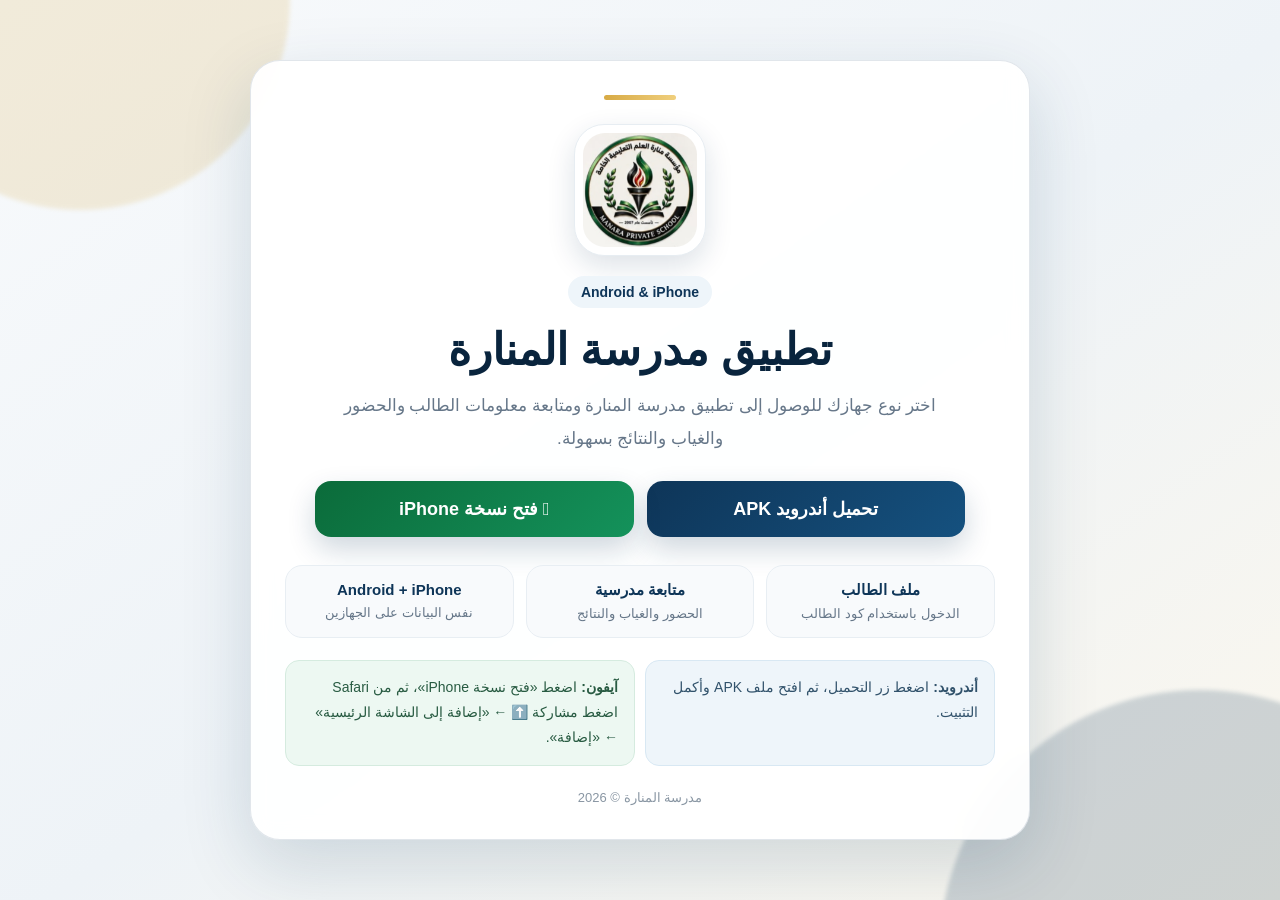
<file: index.html>
<!doctype html>
<html lang="ar" dir="rtl">
<head>
  <meta charset="utf-8" />
  <meta name="viewport" content="width=device-width, initial-scale=1" />
  <meta name="theme-color" content="#0e3558" />
  <meta name="description" content="الصفحة الرسمية لتطبيق مدرسة المنارة على أندرويد وآيفون." />
  <title>تطبيق مدرسة المنارة</title>
  <link rel="icon" href="logo.jpg" />
  <style>
    :root{--navy:#0e3558;--navy2:#09243d;--gold:#d7aa45;--paper:#f7f4ec;--ink:#173047;--muted:#667789;--green:#0b6b3a}
    *{box-sizing:border-box} html{scroll-behavior:smooth}
    body{margin:0;font-family:Tahoma,Arial,"Segoe UI",sans-serif;background:linear-gradient(145deg,#f8fafc 0%,#eef3f7 52%,#fbf7ed 100%);color:var(--ink);min-height:100vh}
    .page{min-height:100vh;display:grid;place-items:center;padding:34px 18px;position:relative;overflow:hidden}
    .page:before,.page:after{content:"";position:absolute;border-radius:50%;filter:blur(2px);opacity:.18;pointer-events:none}.page:before{width:420px;height:420px;background:var(--gold);top:-210px;left:-130px}.page:after{width:520px;height:520px;background:var(--navy);bottom:-310px;right:-180px}
    .card{width:min(780px,100%);background:rgba(255,255,255,.94);border:1px solid rgba(14,53,88,.12);box-shadow:0 24px 70px rgba(14,53,88,.16);border-radius:30px;padding:34px;position:relative;z-index:1;text-align:center;backdrop-filter:blur(10px)}
    .topline{width:72px;height:5px;border-radius:999px;background:linear-gradient(90deg,var(--gold),#f0cf7d);margin:0 auto 24px}.logo-wrap{width:132px;height:132px;margin:0 auto 20px;border-radius:30px;padding:8px;background:#fff;box-shadow:0 10px 28px rgba(14,53,88,.14);border:1px solid #e7edf2}.logo-wrap img{width:100%;height:100%;object-fit:cover;border-radius:22px}
    .eyebrow{display:inline-flex;align-items:center;gap:8px;padding:8px 13px;border-radius:999px;background:#eef5fa;color:var(--navy);font-weight:700;font-size:14px;margin-bottom:14px}h1{margin:0;color:var(--navy2);font-size:clamp(28px,5vw,44px);line-height:1.25}.sub{margin:13px auto 0;max-width:610px;color:var(--muted);font-size:17px;line-height:1.9}
    .buttons{display:grid;grid-template-columns:1fr 1fr;gap:13px;margin:26px auto 0;max-width:650px}.download{display:flex;align-items:center;justify-content:center;gap:10px;padding:17px 20px;border-radius:16px;color:#fff;text-decoration:none;font-size:18px;font-weight:800;box-shadow:0 12px 28px rgba(14,53,88,.20);transition:.2s ease}.download:hover{transform:translateY(-2px)}.android{background:linear-gradient(135deg,var(--navy),#15517f)}.ios{background:linear-gradient(135deg,var(--green),#14925b)}
    .features{display:grid;grid-template-columns:repeat(3,1fr);gap:12px;margin-top:28px}.feature{background:#f8fafc;border:1px solid #e8eef3;border-radius:17px;padding:15px 10px}.feature b{display:block;color:var(--navy);margin-bottom:5px;font-size:15px}.feature span{font-size:13px;color:var(--muted)}
    .notes{display:grid;grid-template-columns:1fr 1fr;gap:10px;margin-top:22px;text-align:right}.note{padding:14px 16px;border-radius:14px;font-size:14px;line-height:1.8}.note.android-note{background:#eef5fa;border:1px solid #d8e8f3;color:#31526b}.note.ios-note{background:#edf8f2;border:1px solid #d5ebdf;color:#285b42}footer{margin-top:24px;color:#8996a3;font-size:13px}
    @media(max-width:620px){.card{padding:27px 18px;border-radius:24px}.buttons,.features,.notes{grid-template-columns:1fr}.logo-wrap{width:116px;height:116px}.sub{font-size:15px}.download{font-size:17px}}
  </style>
</head>
<body>
  <main class="page"><section class="card">
    <div class="topline"></div><div class="logo-wrap"><img src="logo.jpg" alt="شعار مدرسة المنارة" /></div>
    <div class="eyebrow">Android & iPhone</div><h1>تطبيق مدرسة المنارة</h1>
    <p class="sub">اختر نوع جهازك للوصول إلى تطبيق مدرسة المنارة ومتابعة معلومات الطالب والحضور والغياب والنتائج بسهولة.</p>
    <div class="buttons">
      <a class="download android" href="https://github.com/abdoali07979-collab/manara-school/releases/latest/download/almanara-school.apk">تحميل أندرويد APK</a>
      <a class="download ios" href="ios-app.html"> فتح نسخة iPhone</a>
    </div>
    <div class="features"><div class="feature"><b>ملف الطالب</b><span>الدخول باستخدام كود الطالب</span></div><div class="feature"><b>متابعة مدرسية</b><span>الحضور والغياب والنتائج</span></div><div class="feature"><b>Android + iPhone</b><span>نفس البيانات على الجهازين</span></div></div>
    <div class="notes">
      <div class="note android-note"><b>أندرويد:</b> اضغط زر التحميل، ثم افتح ملف APK وأكمل التثبيت.</div>
      <div class="note ios-note"><b>آيفون:</b> اضغط «فتح نسخة iPhone»، ثم من Safari اضغط مشاركة ⬆️ ← «إضافة إلى الشاشة الرئيسية» ← «إضافة».</div>
    </div>
    <footer>مدرسة المنارة © 2026</footer>
  </section></main>
</body>
</html>
</file>
